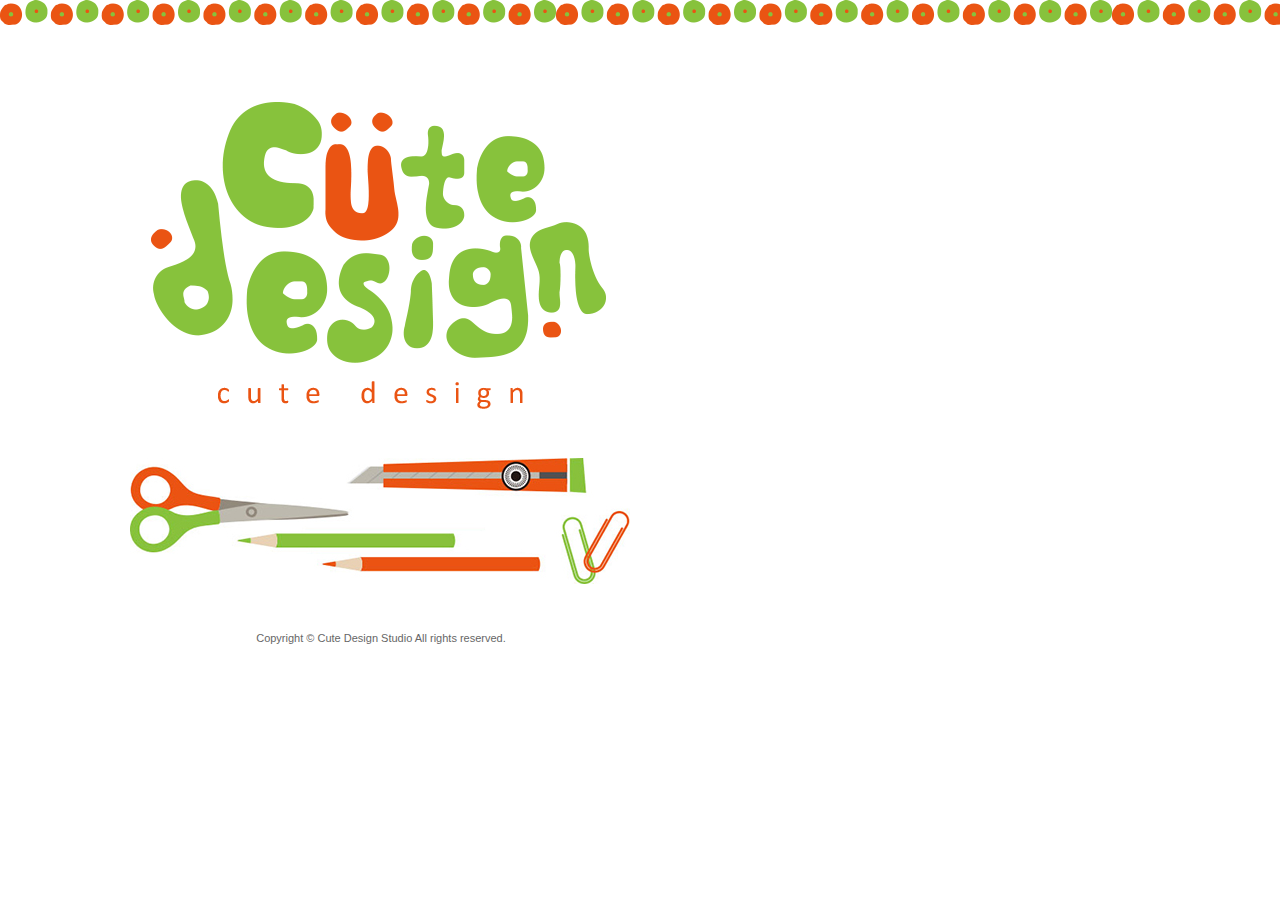
<file: Ch04/index.html>
<!DOCTYPE html PUBLIC "-//W3C//DTD XHTML 1.0 Transitional//EN" "http://www.w3.org/TR/xhtml1/DTD/xhtml1-transitional.dtd">
<html xmlns="http://www.w3.org/1999/xhtml">
<head>
<meta http-equiv="Content-Type" content="text/html; charset=utf-8" />
<title>Cute Design Studio</title>
<style type="text/css">
body,td,th {
	font-family: Arial, Helvetica, sans-serif;
	font-size: 11px;
	color: #666666;
	text-align: center;
}
body {
	background-image: url(images/cute_design_bg.png);
	background-repeat: repeat-x;
	margin-left: 0px;
	margin-top: 0px;
	margin-right: 0px;
	margin-bottom: 0px;
}
#apDiv1 {
	position: absolute;
	left: 241px;
	top: 632px;
	width: 280px;
	height: 20px;
	z-index: 3;
}
#apDiv2 {
	position: absolute;
	left: 151px;
	top: 102px;
	width: 455px;
	height: 312px;
	z-index: 1;
}
#apDiv3 {
	position: absolute;
	left: 130px;
	top: 458px;
	width: 500px;
	height: 126px;
	z-index: 2;
}

.noborder {
	border-top-style: none;
	border-right-style: none;
	border-bottom-style: none;
	border-left-style: none;
}
</style>
</head>

<body>
<div id="apDiv1"> Copyright &copy; Cute Design Studio All rights reserved. </div>
<div id="apDiv2"><a href="main.html"><img src="images/cute_design_logo.png" alt="進入首頁" width="455" height="312" class="noborder" /></a></div>
<div id="apDiv3"><a href="main.html"><img src="images/intro.jpg" alt="進入首頁" width="500" height="126" class="noborder" /></a></div>
</body>
</html>
</file>
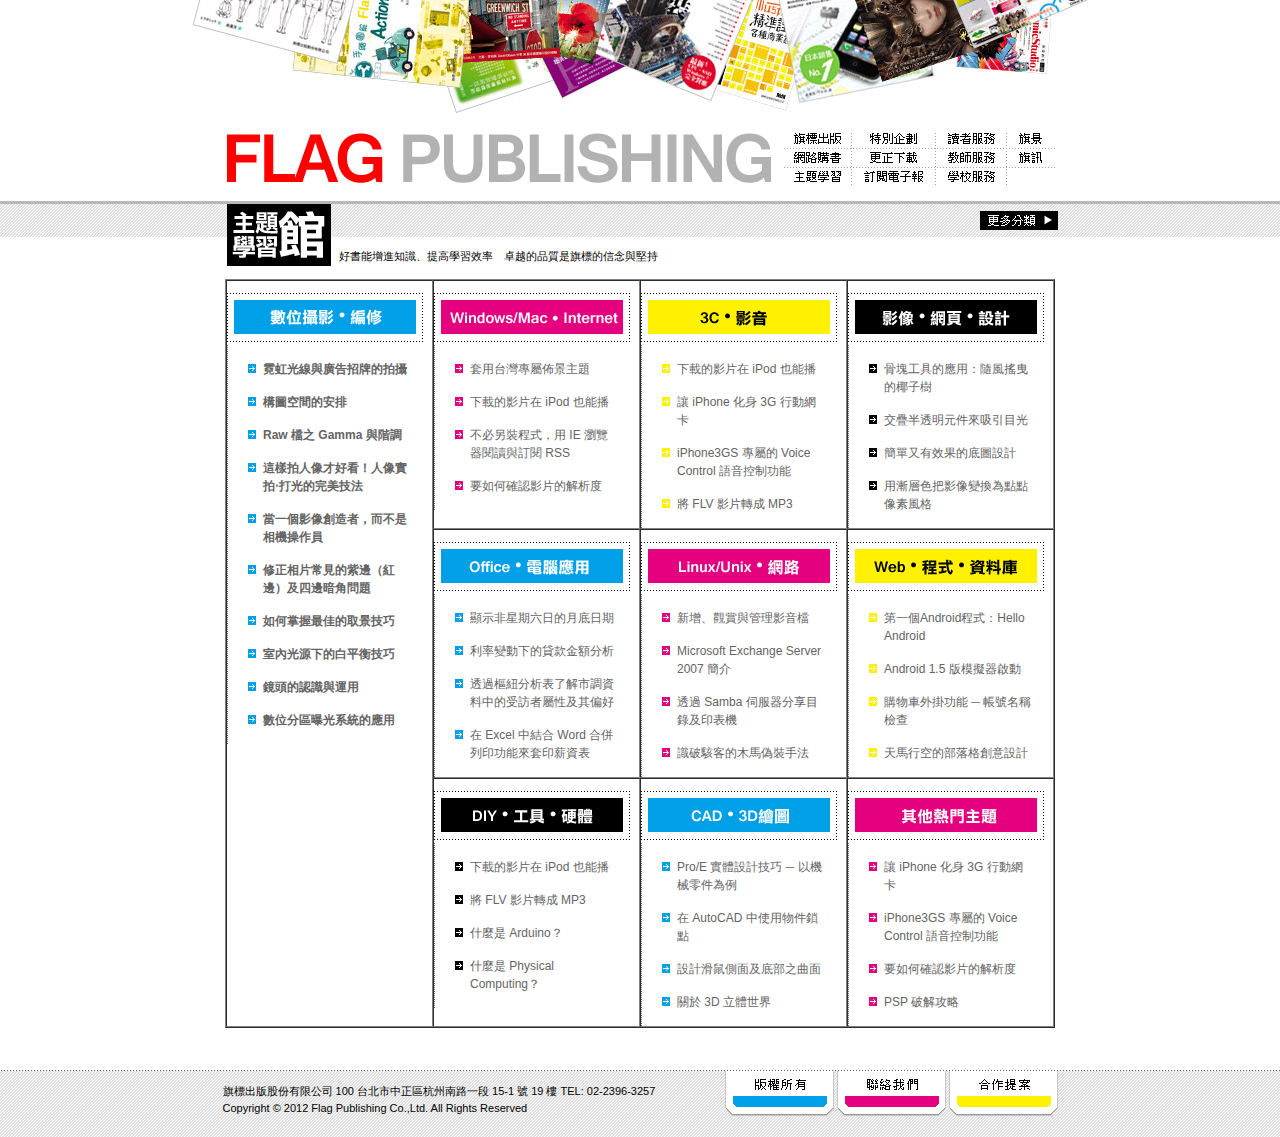
<file: 666/ex05-01.html>
<!doctype html>
<html>
<head>
<meta charset="utf-8">
<title>FLAG 主題學習館</title>
<link href="ex05-01.css" rel="stylesheet" type="text/css">
</head>
<body>
<div id="header"><img src="images/header_logo.gif" width="850" height="80" alt="FLAG PUBLISHING" /></div>
<div id="content">
  <div id="contentTop"><img src="images/title_learn.gif" width="104" height="62" alt="主題學習館" />
    <p>好書能增進知識、提高學習效率　卓越的品質是旗標的信念與堅持</p>
    <img src="images/more.gif" alt="更多分類" width="78" height="19" class="more" /></div>
  <div id="category">
    <table width="100%" border="1" cellspacing="0" cellpadding="0">
      <tr>
        <td width="25%" rowspan="3" align="left" valign="top"><strong></p>
          <img src="images/category01.gif" width="196" height="49" alt="數位攝影‧編修 ">
          <ul class="TYPE1">
            <li>霓虹光線與廣告招牌的拍攝 </li>
            <li>構圖空間的安排 </li>
            <li>Raw 檔之 Gamma 與階調 </li>
            <li>這樣拍人像才好看！人像實拍‧打光的完美技法 </li>
            <li>當一個影像創造者，而不是相機操作員</li>
            <li> 修正相片常見的紫邊（紅邊）及四邊暗角問題 </li>
            <li>如何掌握最佳的取景技巧 </li>
            <li>室內光源下的白平衡技巧 </li>
            <li>鏡頭的認識與運用 </li>
            <li>數位分區曝光系統的應用 </li>
          </ul>          </td>
        <td width="25%" align="left" valign="top"><p><img src="images/category02.gif" width="196" height="49" alt="Windows/Mac‧Internet "></p>
          <ul class="TYPE3">
            <li>套用台灣專屬佈景主題 </li>
            <li>下載的影片在 iPod 也能播 </li>
            <li>不必另裝程式，用 IE 瀏覽器閱讀與訂閱 RSS </li>
            <li>要如何確認影片的解析度 </li>
        </ul>        </td>
        <td width="25%" align="left" valign="top"><p><img src="images/category03.gif" width="196" height="49" alt="3C‧影音 "></p>
          <ul>
            <li class="TYPE4">下載的影片在 iPod 也能播 </li>
            <li class="TYPE4">讓 iPhone 化身 3G 行動網卡 </li>
            <li class="TYPE4">iPhone3GS 專屬的 Voice Control 語音控制功能 </li>
            <li class="TYPE4">將 FLV 影片轉成 MP3</li>
          </ul>        </td>
        <td width="25%" align="left" valign="top"><p><img src="images/category04.gif" width="196" height="49" alt="影像‧網頁‧設計 "></p>
          <ul>
            <li class="TYPE2">骨塊工具的應用：隨風搖曳的椰子樹 </li>
            <li class="TYPE2">交疊半透明元件來吸引目光 </li>
            <li class="TYPE2">簡單又有效果的底圖設計 </li>
            <li class="TYPE2">用漸層色把影像變換為點點像素風格 </li>
        </ul>        </td>
      </tr>
      <tr>
        <td width="25%" align="left" valign="top"><p><img src="images/category05.gif" width="196" height="49" alt="Office‧電腦應用"></p>
          <ul>
            <li class="TYPE1">顯示非星期六日的月底日期 </li>
            <li class="TYPE1">利率變動下的貸款金額分析 </li>
            <li class="TYPE1">透過樞紐分析表了解市調資料中的受訪者屬性及其偏好 </li>
            <li class="TYPE1">在 Excel 中結合 Word 合併列印功能來套印薪資表 </li>
        </ul>        </td>
        <td width="25%" align="left" valign="top"><p><img src="images/category06.gif" width="196" height="49" alt="Linux/Unix‧網路 "></p>
          <ul>
            <li class="TYPE3">新增、觀賞與管理影音檔 </li>
            <li class="TYPE3">Microsoft Exchange Server 2007 簡介 </li>
            <li class="TYPE3">透過 Samba 伺服器分享目錄及印表機 </li>
            <li class="TYPE3">識破駭客的木馬偽裝手法 </li>
          </ul>        </td>
        <td width="25%" align="left" valign="top"><p><img src="images/category07.gif" width="196" height="49" alt="Web‧程式‧資料庫"></p>
          <ul>
            <li class="TYPE4">第一個Android程式：Hello Android </li>
            <li class="TYPE4">Android 1.5 版模擬器啟動 </li>
            <li class="TYPE4">購物車外掛功能 ─ 帳號名稱檢查 </li>
            <li class="TYPE4">天馬行空的部落格創意設計 </li>
        </ul>        </td>
      </tr>
      <tr>
        <td width="25%" align="left" valign="top"><p><img src="images/category08.gif" width="196" height="49" alt="DIY‧工具‧軟體 "></p>
          <ul>
            <li class="TYPE2">下載的影片在 iPod 也能播</li>
            <li class="TYPE2"> 將 FLV 影片轉成 MP3 </li>
            <li class="TYPE2">什麼是 Arduino？ </li>
            <li class="TYPE2">什麼是 Physical Computing？ </li>
          </ul>        </td>
        <td width="25%" align="left" valign="top"><p><img src="images/category09.gif" width="196" height="49" alt="CAD‧3D繪圖 "></p>
          <ul>
            <li class="TYPE1">Pro/E 實體設計技巧 ─ 以機械零件為例 </li>
            <li class="TYPE1">在 AutoCAD 中使用物件鎖點 </li>
            <li class="TYPE1">設計滑鼠側面及底部之曲面 </li>
            <li class="TYPE1">關於 3D 立體世界 </li>
          </ul>        </td>
        <td width="25%" align="left" valign="top"><p><img src="images/category10.gif" width="196" height="49" alt="其他熱門主題 "></p>
          <ul>
            <li class="TYPE3">讓 iPhone 化身 3G 行動網卡 </li>
            <li class="TYPE3">iPhone3GS 專屬的 Voice Control 語音控制功能 </li>
            <li class="TYPE3">要如何確認影片的解析度 </li>
            <li class="TYPE3">PSP 破解攻略 </li>
        </ul>        </td>
      </tr>
    </table>
  </div>
</div>
<div id="footer">
  <div id="footerBox">
    <div id="copyright">旗標出版股份有限公司   100 台北市中正區杭州南路一段 15-1 號 19 樓  TEL: 02-2396-3257<br />
      Copyright © 2012 Flag Publishing Co.,Ltd. All Rights Reserved</div>
    <ul>
      <li><a href="#"><img src="images/footer_menu3.gif" alt="合作提案" /></a></li>
      <li><a href="#"><img src="images/footer_menu2.gif" alt="聯絡我們" /></a></li>
      <li><a href="#"><img src="images/footer_menu1.gif" alt="版權所有" /></a></li>
    </ul>
  </div>
</div>
</body>
</html>
</file>
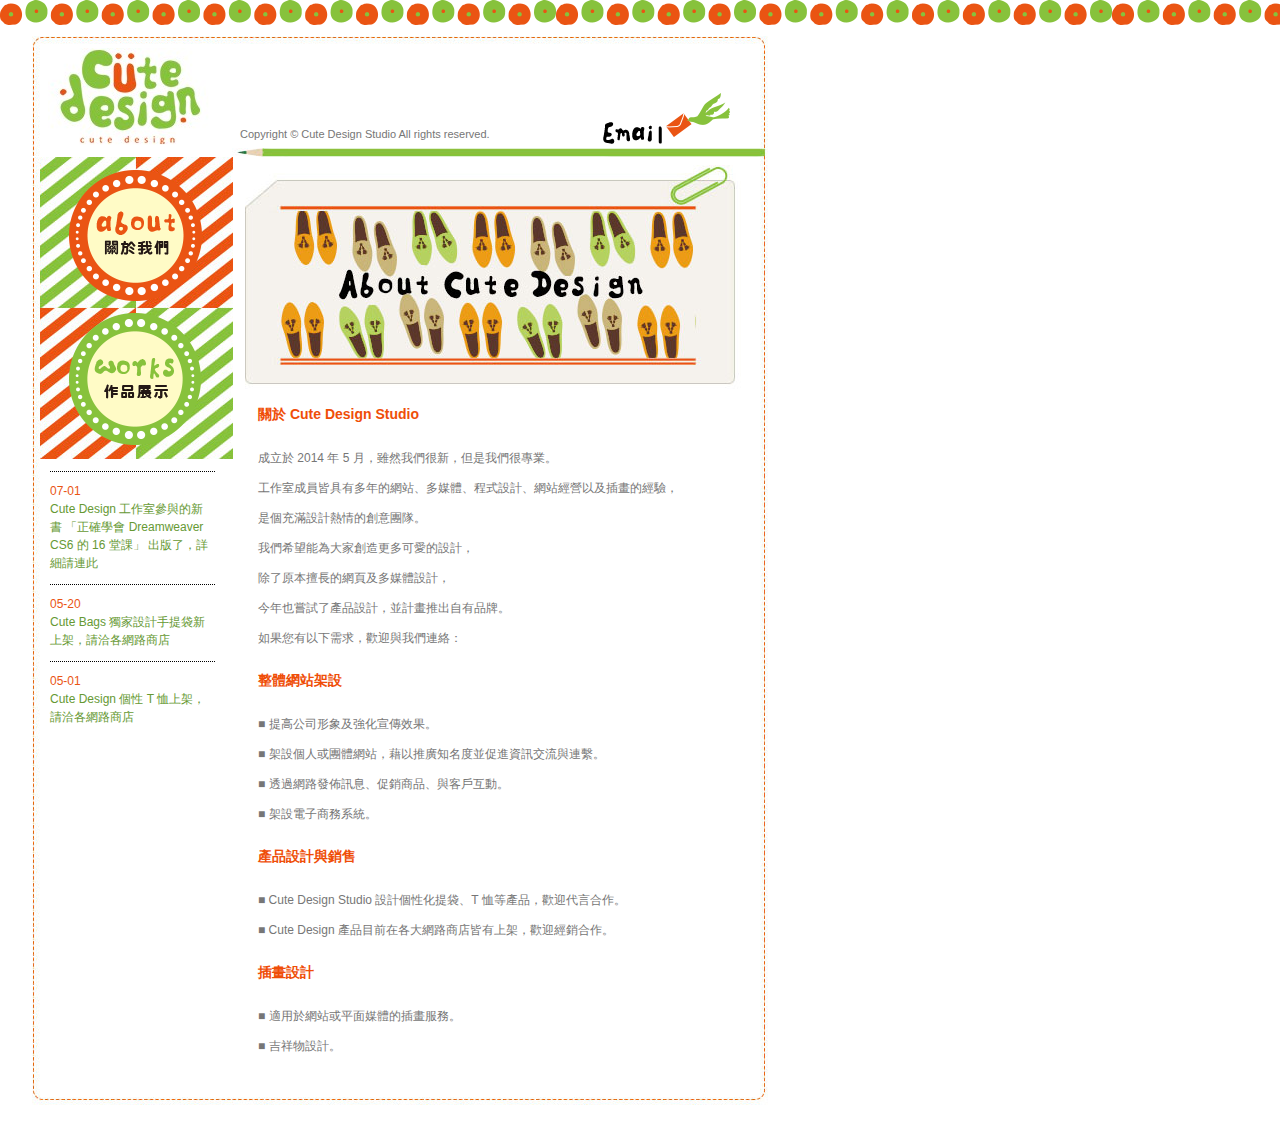
<file: Ch04/about.html>
<!DOCTYPE html PUBLIC "-//W3C//DTD XHTML 1.0 Transitional//EN" "http://www.w3.org/TR/xhtml1/DTD/xhtml1-transitional.dtd">
<html xmlns="http://www.w3.org/1999/xhtml">
<head>
<meta http-equiv="Content-Type" content="text/html; charset=utf-8" />
<title>Cute Design Studio</title>
<link href="website.css" rel="stylesheet" type="text/css" />
</head>

<body>
<div id="header"><a href="index.html"><img src="images/main_logo.jpg" alt="logo" width="167" height="101"class="headerLogo noborder transition" /></a><span class="headerCopy">Copyright © Cute Design Studio All rights reserved.</span><a href="mailto:service@flag.com.tw"><img src="images/email.png" alt="聯絡我們" width="150" height="51" class="email" /></a></div>
<div id="content">
  <div id="contentL">
    <div id="sidemenu"><a href="about.html"><img src="images/about_btn.png" alt="關於我們" width="162" height="144" class="noborder transition" /></a><a href="works.html"><img src="images/works_btn.png" alt="作品展示" width="162" height="144" class="noborder transition" /></a></div>
    <div id="listNew">
      <p><span class="date">07-01</span><br />
        <a href="http://www.flag.com.tw" target="_blank">Cute Design 工作室參與的新書 「正確學會 Dreamweaver CS6 的 16 堂課」 出版了，詳細請連此</a></p>
      <p><span class="date">05-20</span><br />
        <a href="works.html#bags">Cute Bags 獨家設計手提袋新上架，請洽各網路商店</a></p>
      <p><span class="date">05-01</span><br />
        <a href="works.html#tshirts">Cute Design 個性 T 恤上架，請洽各網路商店</a></p>
    </div>
  </div>
  <div id="contentR"><img src="images/titles_about.jpg" width="500" height="242" class="topPhoto" />
    <div id="contentMain">
      <p class="subtitle">關於 Cute Design Studio</p>
      <p> 成立於 2014 年 5 月，雖然我們很新，但是我們很專業。<br />
      工作室成員皆具有多年的網站、多媒體、程式設計、網站經營以及插畫的經驗，<br />
      是個充滿設計熱情的創意團隊。<br />
      我們希望能為大家創造更多可愛的設計，<br />
除了原本擅長的網頁及多媒體設計，<br />
今年也嘗試了產品設計，並計畫推出自有品牌。<br />
如果您有以下需求，歡迎與我們連絡：</p>
      <p class="subtitle">整體網站架設</p>
      <p> ■ 提高公司形象及強化宣傳效果。 <br />
        ■ 架設個人或團體網站，藉以推廣知名度並促進資訊交流與連繫。 <br />
        ■ 透過網路發佈訊息、促銷商品、與客戶互動。 <br />
        ■ 架設電子商務系統。      </p>
      <p class="subtitle">產品設計與銷售 </p>
      <p> ■ Cute Design Studio 設計個性化提袋、T 恤等產品，歡迎代言合作。<br />
        ■ Cute Design 產品目前在各大網路商店皆有上架，歡迎經銷合作。</p>
      <p class="subtitle">插畫設計</p>
      <p> ■ 適用於網站或平面媒體的插畫服務。 <br />
        ■ 吉祥物設計。<br />
      </p>
    </div>
  </div>
</div>
<div id="footer"></div>
</body>
</html>
</file>
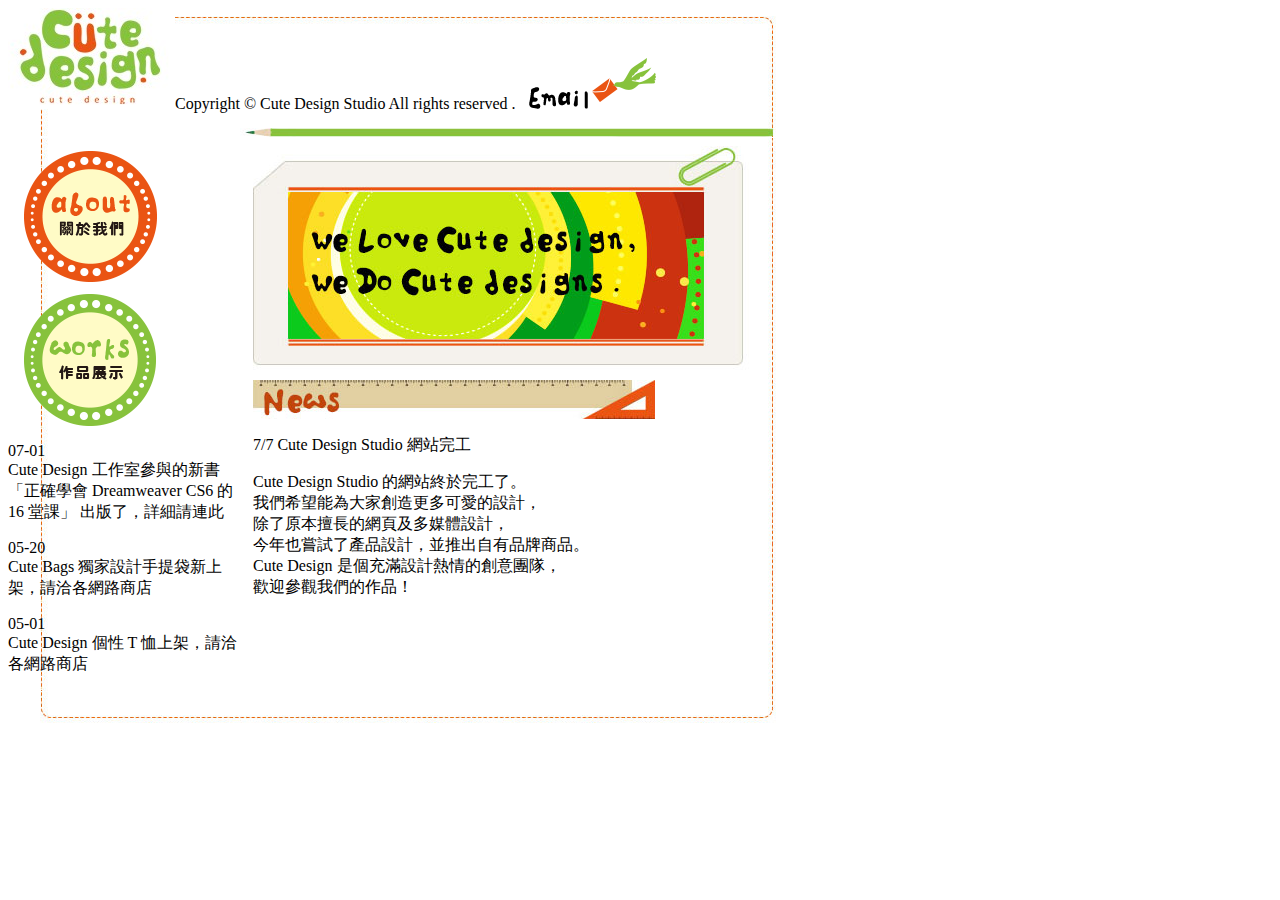
<file: Ch04/ex04-01.html>
<!DOCTYPE html PUBLIC "-//W3C//DTD XHTML 1.0 Transitional//EN" "http://www.w3.org/TR/xhtml1/DTD/xhtml1-transitional.dtd">
<html xmlns="http://www.w3.org/1999/xhtml">
<head>
<meta http-equiv="Content-Type" content="text/html; charset=utf-8" />
<title>Cute Design Studio</title>
<link href="ex04-01.css" rel="stylesheet" type="text/css" />
</head>

<body>
<div id="header"><img src="images/main_logo.jpg" width="167" height="101" class="headerLOGO" /><span class="HEADERCopy">Copyright © Cute Design Studio All rights reserved .</span><img src="images/email.png" width="150" height="51" class="email" /></div>
<div id="content">
  <div id="contentL">
    <div id="sidemenu"><img src="images/about_btn.png" width="162" height="144" /><img src="images/works_btn.png" width="162" height="144" /></div>
    <div id="listnew">
      <p>07-01<br />
        Cute Design 工作室參與的新書 「正確學會 Dreamweaver CS6 的 16 堂課」 出版了，詳細請連此</p>
      <p>05-20<br />
        Cute Bags 獨家設計手提袋新上架，請洽各網路商店</p>
      <p>05-01<br />
        Cute Design 個性 T 恤上架，請洽各網路商店</p>
    </div>
  </div>
  <div id="contentR"><img src="images/titles_main.jpg" width="500" height="242" />
    <div id="contentMain"><img src="images/stitle_news.jpg" width="402" height="39" />
      <p>7/7 Cute Design Studio 網站完工</p>
      <p>Cute Design Studio 的網站終於完工了。<br />
        我們希望能為大家創造更多可愛的設計，<br />
        除了原本擅長的網頁及多媒體設計，<br />
        今年也嘗試了產品設計，並推出自有品牌商品。<br />
        Cute Design 是個充滿設計熱情的創意團隊，<br />
        歡迎參觀我們的作品！</p>
    </div>
  </div>
</div>
<div id="footer"></div>
</body>
</html>
</file>
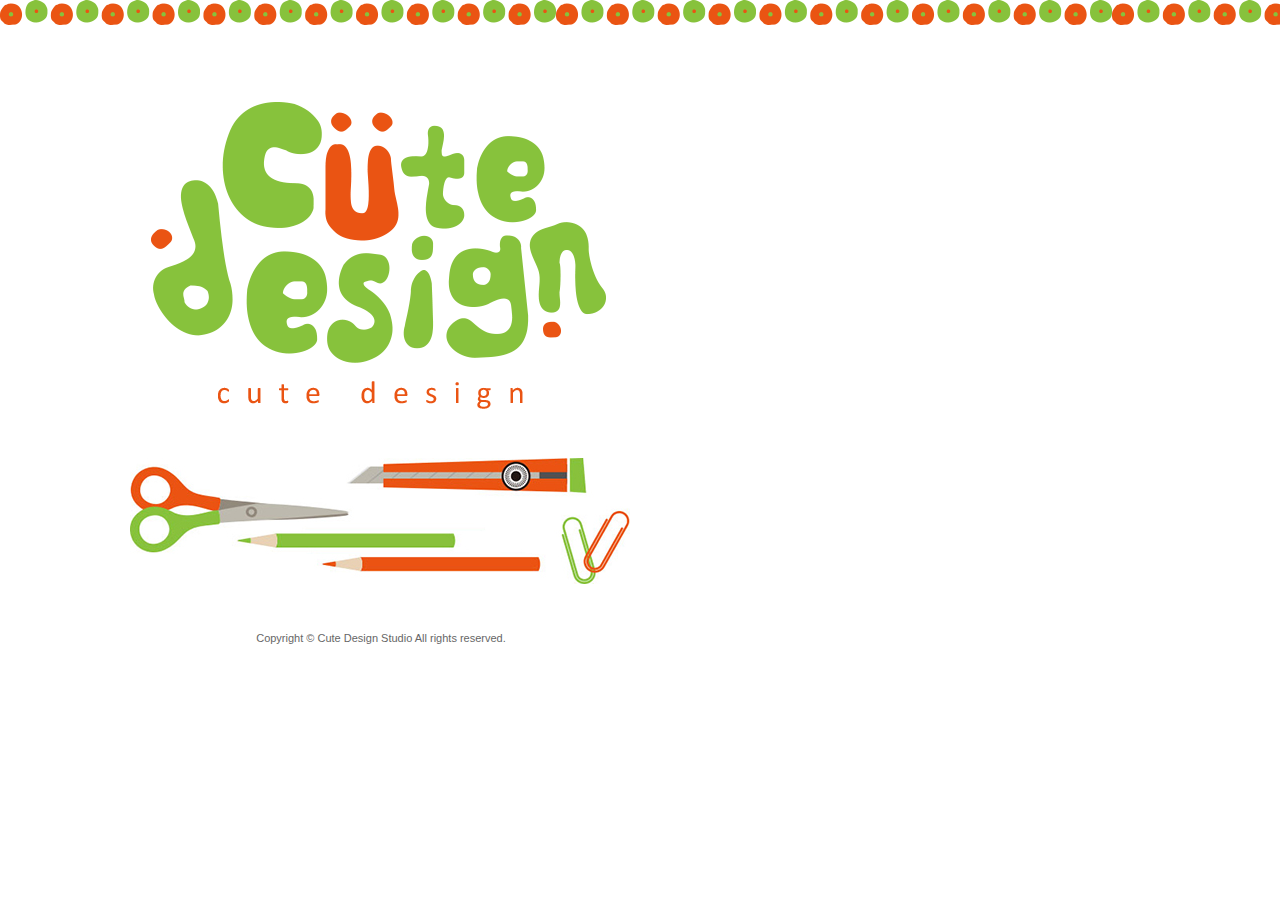
<file: Ch04/ex04-index.html>
<!DOCTYPE html PUBLIC "-//W3C//DTD XHTML 1.0 Transitional//EN" "http://www.w3.org/TR/xhtml1/DTD/xhtml1-transitional.dtd">
<html xmlns="http://www.w3.org/1999/xhtml">
<head>
<meta http-equiv="Content-Type" content="text/html; charset=utf-8" />
<title>Cute Design Studio</title>
<style type="text/css">
body,td,th {
	font-family: Arial, Helvetica, sans-serif;
	font-size: 11px;
	color: #666666;
	text-align: center;
}
body {
	background-image: url(images/cute_design_bg.png);
	background-repeat: repeat-x;
	margin-left: 0px;
	margin-top: 0px;
	margin-right: 0px;
	margin-bottom: 0px;
}
#apDiv1 {
	position: absolute;
	left: 241px;
	top: 632px;
	width: 280px;
	height: 20px;
	z-index: 3;
}
#apDiv2 {
	position: absolute;
	left: 151px;
	top: 102px;
	width: 455px;
	height: 312px;
	z-index: 1;
}
#apDiv3 {
	position: absolute;
	left: 130px;
	top: 458px;
	width: 500px;
	height: 126px;
	z-index: 2;
}
</style>
</head>

<body>
<div id="apDiv1"> Copyright &copy; Cute Design Studio All rights reserved. </div>
<div id="apDiv2"><a href="main.html"><img src="images/cute_design_logo.png" alt="進入首頁" width="455" height="312" /></a></div>
<div id="apDiv3"><a href="main.html"><img src="images/intro.jpg" alt="進入首頁" width="500" height="126" /></a></div>
</body>
</html>
</file>
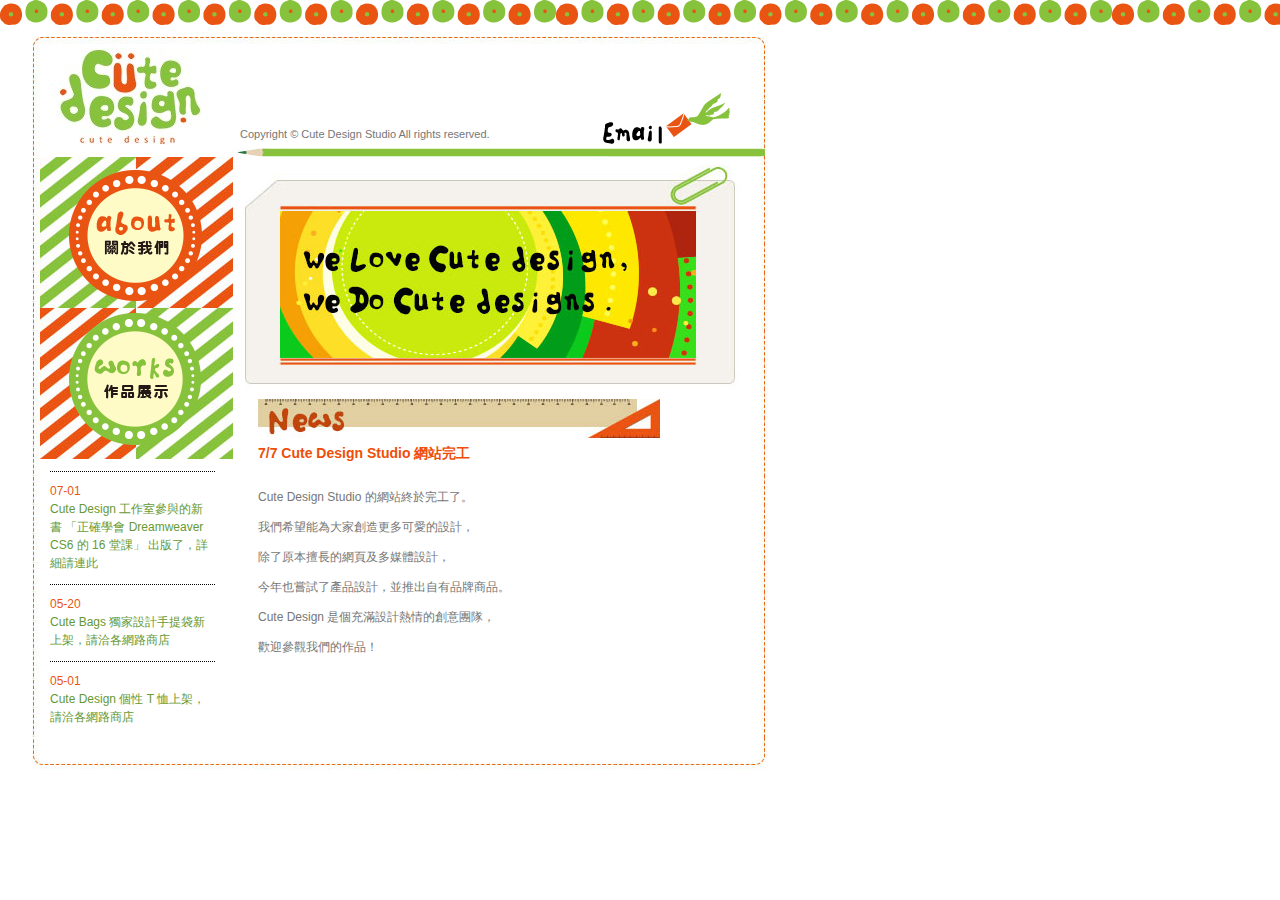
<file: Ch04/main.html>
<!DOCTYPE html PUBLIC "-//W3C//DTD XHTML 1.0 Transitional//EN" "http://www.w3.org/TR/xhtml1/DTD/xhtml1-transitional.dtd">
<html xmlns="http://www.w3.org/1999/xhtml">
<head>
<meta http-equiv="Content-Type" content="text/html; charset=utf-8" />
<title>Cute Design Studio</title>
<link href="website.css" rel="stylesheet" type="text/css" />
</head>

<body>
<div id="header"><a href="index.html"><img src="images/main_logo.jpg" alt="logo" width="167" height="101"class="headerLogo noborder transition" /></a><span class="headerCopy">Copyright © Cute Design Studio All rights reserved.</span><a href="mailto:service@flag.com.tw"><img src="images/email.png" alt="聯絡我們" width="150" height="51" class="email noborder transition" /></a></div>
<div id="content">
  <div id="contentL">
    <div id="sidemenu"><a href="about.html"><img src="images/about_btn.png" alt="關於我們" width="162" height="144" class="noborder transition" /></a><a href="works.html"><img src="images/works_btn.png" alt="作品展示" width="162" height="144" class="noborder transition" /></a></div>
    <div id="listNew">
      <p><span class="date">07-01</span><br />
        <a href="http://www.flag.com.tw" target="_blank">Cute Design 工作室參與的新書 「正確學會 Dreamweaver CS6 的 16 堂課」 出版了，詳細請連此</a></p>
      <p><span class="date">05-20</span><br />
        <a href="works.html#bags">Cute Bags 獨家設計手提袋新上架，請洽各網路商店</a></p>
      <p><span class="date">05-01</span><br />
        <a href="works.html#tshirts">Cute Design 個性 T 恤上架，請洽各網路商店</a></p>
    </div>
  </div>
  <div id="contentR"><img src="images/titles_main.jpg" width="500" height="242" class="topPhoto" />
    <div id="contentMain"><img src="images/stitle_news.jpg" width="402" height="39" alt="what's new" />
      <p class="subtitle">7/7  Cute Design Studio 網站完工</p>
      <p>Cute Design Studio 的網站終於完工了。<br />
我們希望能為大家創造更多可愛的設計，<br />
除了原本擅長的網頁及多媒體設計，<br />
今年也嘗試了產品設計，並推出自有品牌商品。<br />
Cute Design 是個充滿設計熱情的創意團隊，<br />
      歡迎參觀我們的作品！</p>
    </div>
  </div>
</div>
<div id="footer"></div>
</body>
</html>
</file>
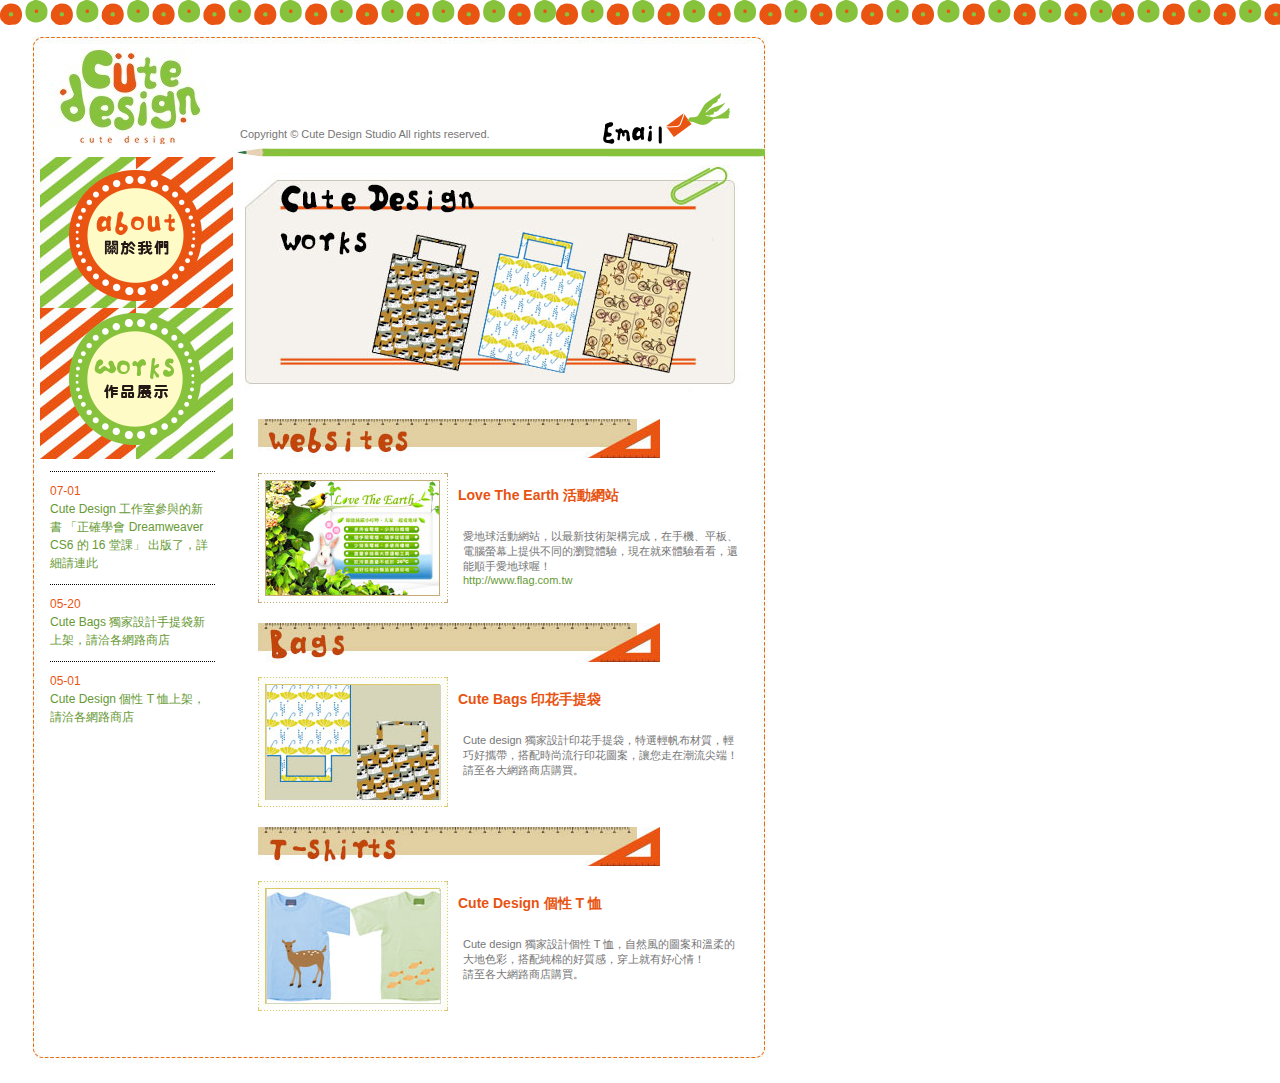
<file: Ch04/works.html>
<!DOCTYPE html PUBLIC "-//W3C//DTD XHTML 1.0 Transitional//EN" "http://www.w3.org/TR/xhtml1/DTD/xhtml1-transitional.dtd">
<html xmlns="http://www.w3.org/1999/xhtml">
<head>
<meta http-equiv="Content-Type" content="text/html; charset=utf-8" />
<title>Cute Design Studio</title>
<link href="website.css" rel="stylesheet" type="text/css" />
</head>

<body>
<div id="header"><a href="index.html"><img src="images/main_logo.jpg" alt="logo" width="167" height="101"class="headerLogo noborder transition" /></a><span class="headerCopy">Copyright © Cute Design Studio All rights reserved.</span><a href="mailto:service@flag.com.tw"><img src="images/email.png" alt="聯絡我們" width="150" height="51" class="email" /></a></div>
<div id="content">
  <div id="contentL">
    <div id="sidemenu"><a href="about.html"><img src="images/about_btn.png" alt="關於我們" width="162" height="144" class="noborder transition" /></a><a href="works.html"><img src="images/works_btn.png" alt="作品展示" width="162" height="144" class="noborder transition" /></a></div>
    <div id="listNew">
      <p><span class="date">07-01</span><br />
        <a href="http://www.flag.com.tw" target="_blank">Cute Design 工作室參與的新書 「正確學會 Dreamweaver CS6 的 16 堂課」 出版了，詳細請連此</a></p>
      <p><span class="date">05-20</span><br />
        <a href="works.html#bags">Cute Bags 獨家設計手提袋新上架，請洽各網路商店</a></p>
      <p><span class="date">05-01</span><br />
        <a href="works.html#tshirts">Cute Design 個性 T 恤上架，請洽各網路商店</a></p>
    </div>
  </div>
  <div id="contentR"><img src="images/titles_works.jpg" width="500" height="242" class="topPhoto" />
    <div id="contentWorks"><img src="images/stitle_webs.jpg" width="402" height="39" alt="web design" />
      <div class="works"><img src="images/works_p1.jpg" width="190" height="130" class="worksPic" />
        <p class="worksTitle">Love The Earth 活動網站</p>
        <p class="worksText">愛地球活動網站，以最新技術架構完成，在手機、平板、電腦螢幕上提供不同的瀏覽體驗，現在就來體驗看看，還能順手愛地球喔！<br />
          <a href="http://www.flag.com.tw" target="_blank">http://www.flag.com.tw </a></p>
      </div>
    </div>
        <div id="contentWorks"><img src="images/stitle_bags.jpg" width="402" height="39" alt="web design" /><a name="bags" id="bags"></a>
      <div class="works"><img src="images/works_p2.jpg" width="190" height="130" class="worksPic" />
        <p class="worksTitle">Cute Bags 印花手提袋</p>
        <p class="worksText">Cute design 獨家設計印花手提袋，特選輕帆布材質，輕巧好攜帶，搭配時尚流行印花圖案，讓您走在潮流尖端！<br />
        請至各大網路商店購買。</p>
      </div>
    </div>
        <div id="contentWorks"><img src="images/stitle_tshirts.jpg" width="402" height="39" alt="web design" />
      <div class="works"><img src="images/works_p3.jpg" width="190" height="130" class="worksPic" />
        <p class="worksTitle">Cute Design 個性 T 恤</p>
        <p class="worksText">Cute design 獨家設計個性 T 恤，自然風的圖案和溫柔的大地色彩，搭配純棉的好質感，穿上就有好心情！<br />
        請至各大網路商店購買。        </p>
      </div>
    <a name="tshirts" id="tshirts"></a></div>
  </div>
</div>
<div id="footer"></div>
</body>
</html>
</file>
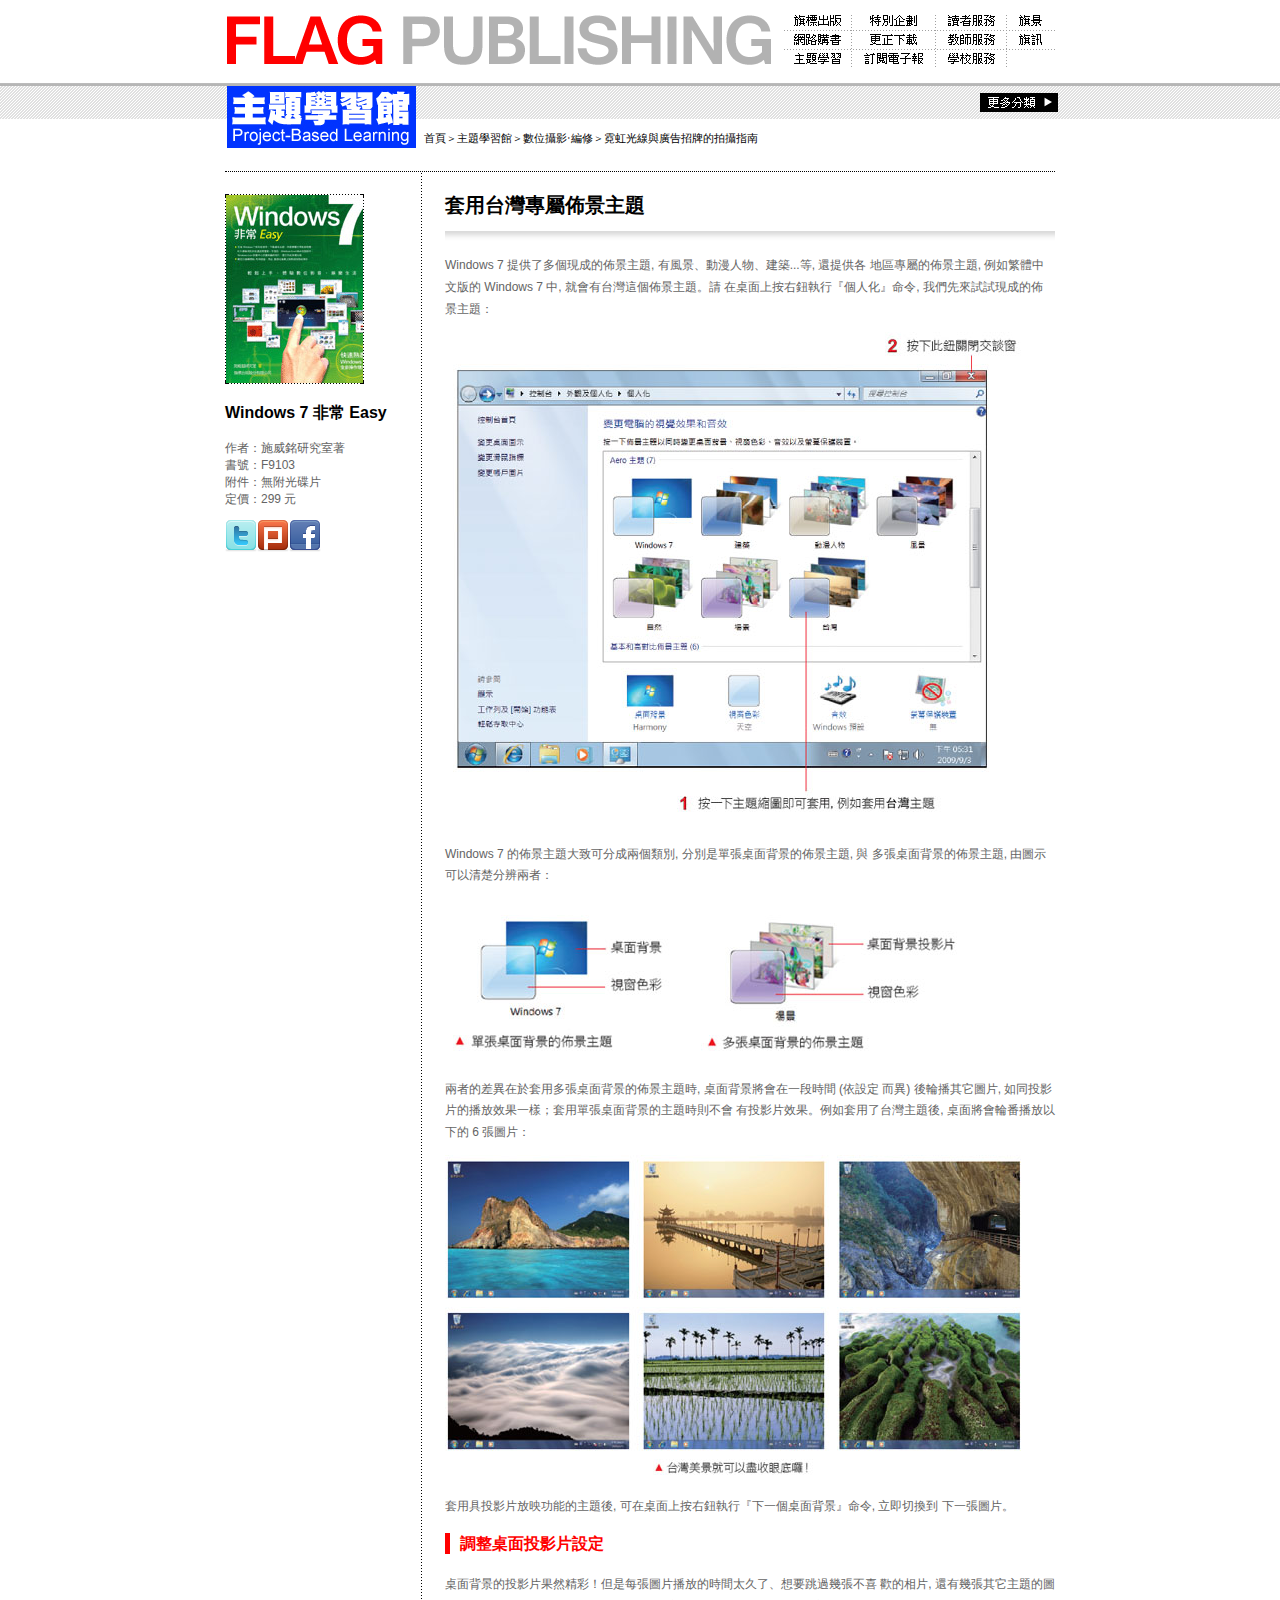
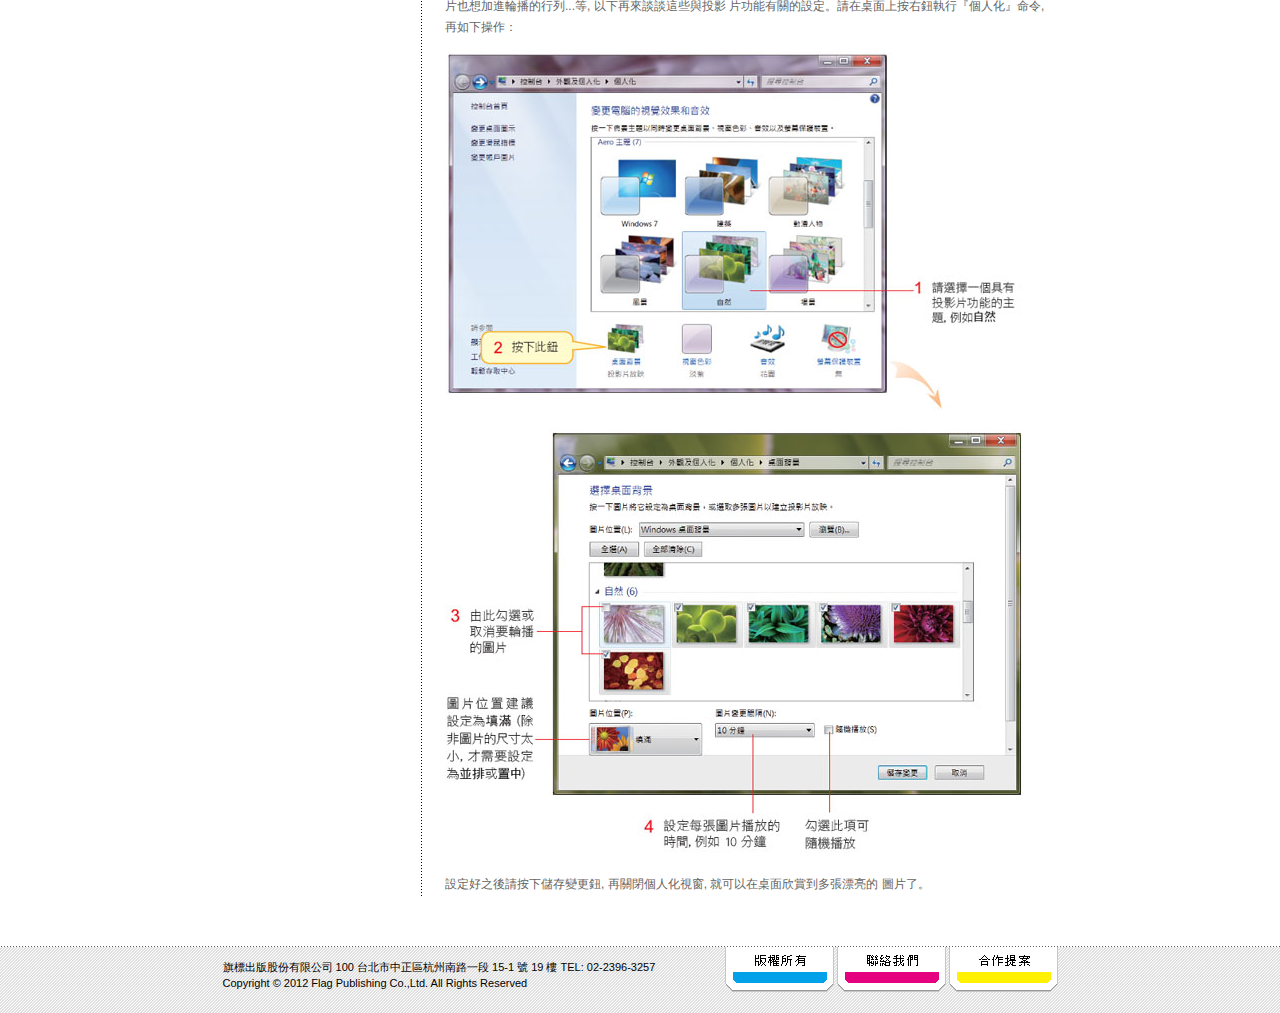
<file: Ch07/acv.html>
<!doctype html>
<html><!-- InstanceBegin template="/Templates/ex07-01.dwt" codeOutsideHTMLIsLocked="false" -->
<head>
<meta charset="utf-8">
<!-- InstanceBeginEditable name="doctitle" -->
<title>FLAG 主題學習館</title>
<!-- InstanceEndEditable -->
<script type="text/javascript">
function MM_callJS(jsStr) { //v2.0
  return eval(jsStr)
}
</script>
<link href="ch07.css" rel="stylesheet" type="text/css" />
<!-- InstanceBeginEditable name="head" -->
<!-- InstanceEndEditable -->
</head>
<body>
<div id="header"><!-- InstanceBeginEditable name="z" --><a href="index.html"><img src="images/header_logo.gif" alt="FLAG PUBLISHING" width="850" height="80" border="0" /></a><!-- InstanceEndEditable --></div>
<div id="content">
  <div id="contentTop"><img src="images/title_new.jpg" width="189" height="62" alt="主題學習館" />
    <p>首頁＞主題學習館＞數位攝影‧編修＞霓虹光線與廣告招牌的拍攝指南</p>
    <img src="images/more.gif" alt="更多分類" width="78" height="19" class="more" /></div>
  <div id="article">
    <div id="articleL">
      <p><!-- InstanceBeginEditable name="book_img" --><img src="images/book2/book_cover.jpg" width="139" height="190"><!-- InstanceEndEditable --></p>
      <!-- InstanceBeginEditable name="book_text" -->
      <h3>Windows 7 非常 Easy</h3>
      <p>作者：施威銘研究室著<br>
        書號：F9103<br>
        附件：無附光碟片<br>
        定價：299 元</p>
      <!-- InstanceEndEditable -->
      <p><img src="images/icon_twitter.png" alt="推薦本文到 Twitter" width="32" height="32" class="styleIcon" onClick="MM_callJS('void(window.open(\'http://twitter.com/home/?status=\'.concat(encodeURIComponent(document.title)) .concat(\' \') .concat (encodeURIComponent(location.href))));')"><img src="images/icon_plurk.png" alt="推薦本文到 Plurk" width="32" height="32" class="styleIcon" onClick="MM_callJS('void(window.open(\'http://www.plurk.com/?qualifier=shares&amp;status=\' .concat(encodeURIComponent(location.href)) .concat(\' \') .concat(\'(\') .concat(encodeURIComponent(document.title)) .concat(\')\')));')"><img src="images/icon_facebook.png" alt="推薦本文到 Facebook" width="32" height="32" class="styleIcon" onClick="MM_callJS('void(window.open(\'http://www.facebook.com/share.php?u=\'.concat(encodeURIComponent(location.href))));')"></p>
    </div>
    <!-- InstanceBeginEditable name="book_content" -->
    <div id="articleR">
      <h1>套用台灣專屬佈景主題</h1>
      <p>Windows 7 提供了多個現成的佈景主題, 有風景、動漫人物、建築...等, 還提供各 地區專屬的佈景主題, 例如繁體中文版的 Windows 7 中, 就會有台灣這個佈景主題。請 在桌面上按右鈕執行『個人化』命令, 我們先來試試現成的佈景主題：</p>
      <p><img src="acv_book2-1_0002.jpg" alt="" width="580" height="492"></p>
      <p>Windows 7 的佈景主題大致可分成兩個類別, 分別是單張桌面背景的佈景主題, 與 多張桌面背景的佈景主題, 由圖示可以清楚分辨兩者：</p>
      <p><img src="acv_book2-2_0001.jpg" alt="" width="520" height="160"></p>
      <p>兩者的差異在於套用多張桌面背景的佈景主題時, 桌面背景將會在一段時間 (依設定 而異) 後輪播其它圖片, 如同投影片的播放效果一樣；套用單張桌面背景的主題時則不會 有投影片效果。例如套用了台灣主題後, 桌面將會輪番播放以下的 6 張圖片：</p>
      <p><img src="acv_book2-3.jpg" alt="" width="580" height="321"></p>
      <p>套用具投影片放映功能的主題後, 可在桌面上按右鈕執行『下一個桌面背景』命令, 立即切換到 下一張圖片。</p>
      <h2>調整桌面投影片設定</h2>
      <p>桌面背景的投影片果然精彩！但是每張圖片播放的時間太久了、想要跳過幾張不喜 歡的相片, 還有幾張其它主題的圖片也想加進輪播的行列...等, 以下再來談談這些與投影 片功能有關的設定。請在桌面上按右鈕執行『個人化』命令, 再如下操作：</p>
      <p><img src="acv_book2-4.jpg" alt="" width="580" height="359"></p>
      <p><img src="acv_book2-5.jpg" alt="" width="580" height="425"></p>
      <p>設定好之後請按下儲存變更鈕, 再關閉個人化視窗, 就可以在桌面欣賞到多張漂亮的 圖片了。</p>
    </div>
    <!-- InstanceEndEditable --></div>
</div>
<div id="footer">
  <div id="footerBox">
    <div id="copyright">旗標出版股份有限公司   100 台北市中正區杭州南路一段 15-1 號 19 樓  TEL: 02-2396-3257<br />
      Copyright © 2012 Flag Publishing Co.,Ltd. All Rights Reserved</div>
    <ul>
      <li><a href="#"><img src="images/footer_menu3.gif" alt="合作提案" /></a></li>
      <li><a href="#"><img src="images/footer_menu2.gif" alt="聯絡我們" /></a></li>
      <li><a href="#"><img src="images/footer_menu1.gif" alt="版權所有" /></a></li>
    </ul>
  </div>
</div>
</body>
<!-- InstanceEnd --></html>
</file>
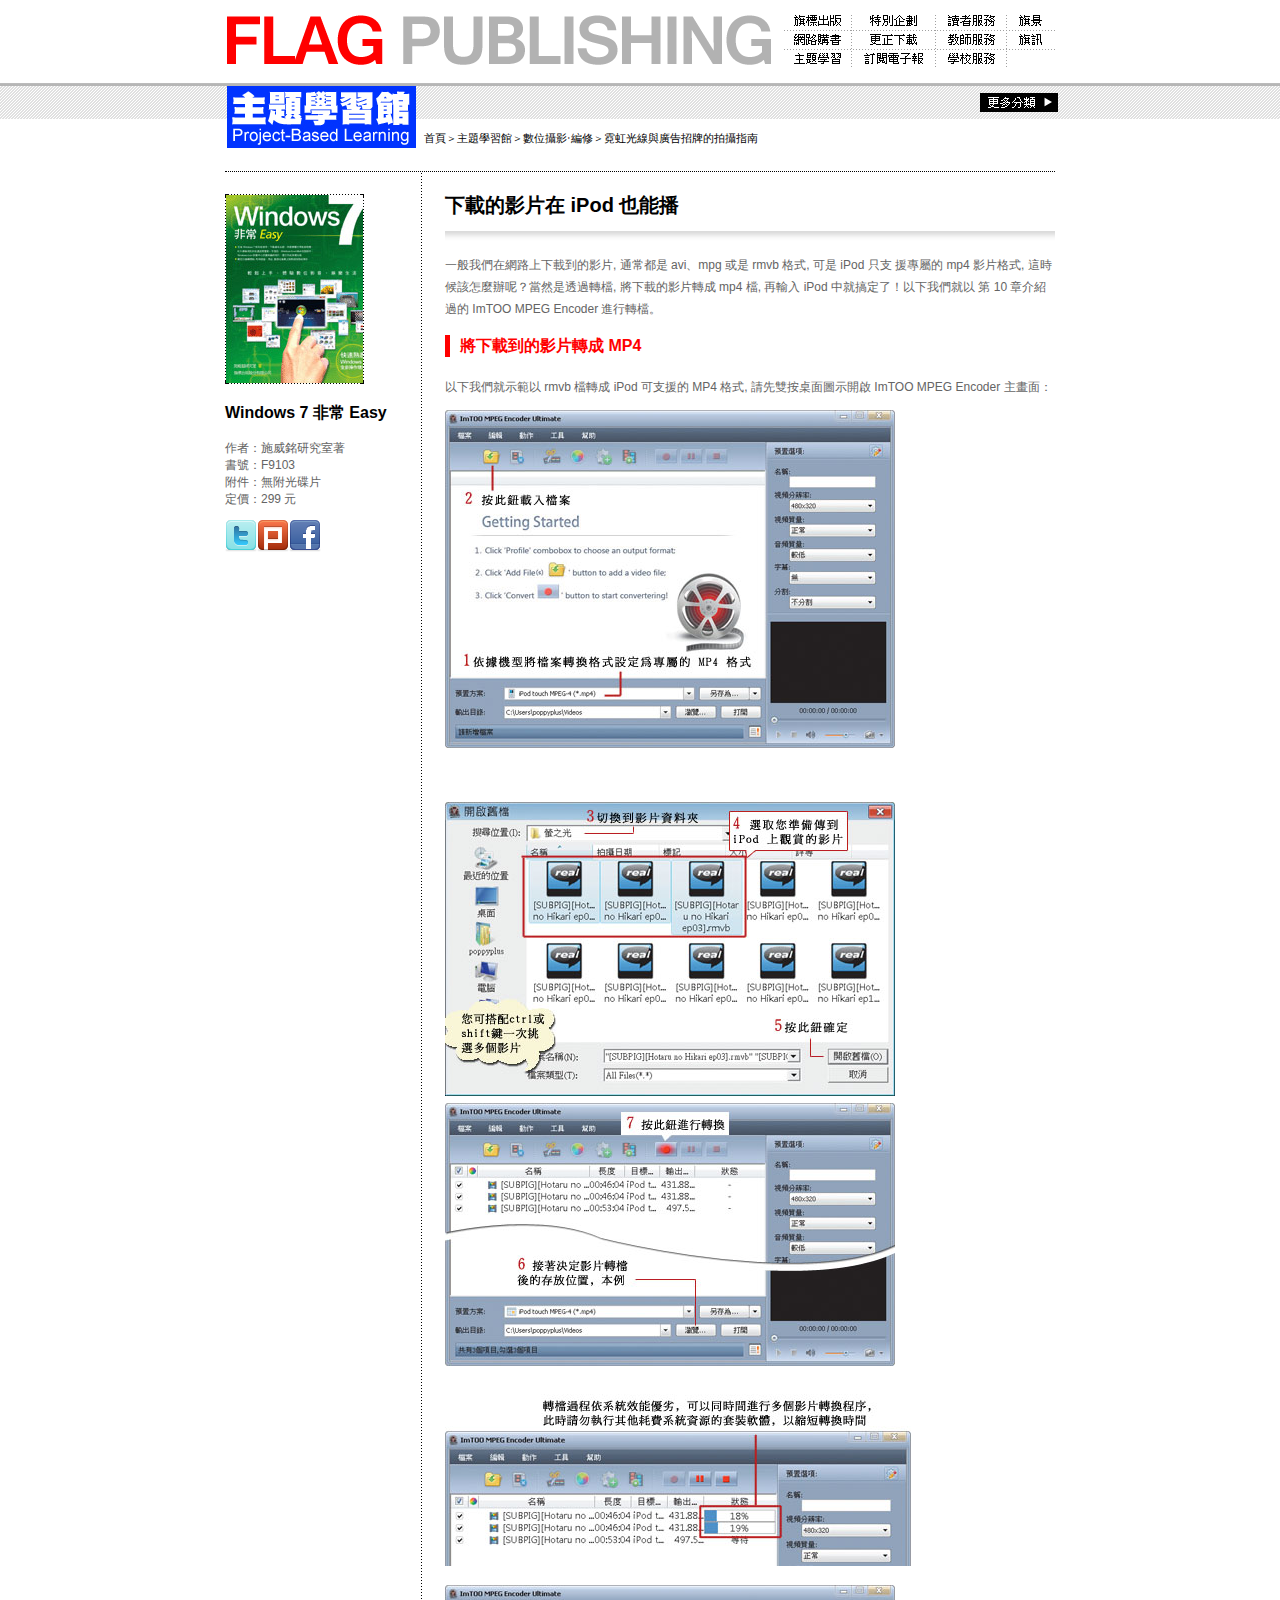
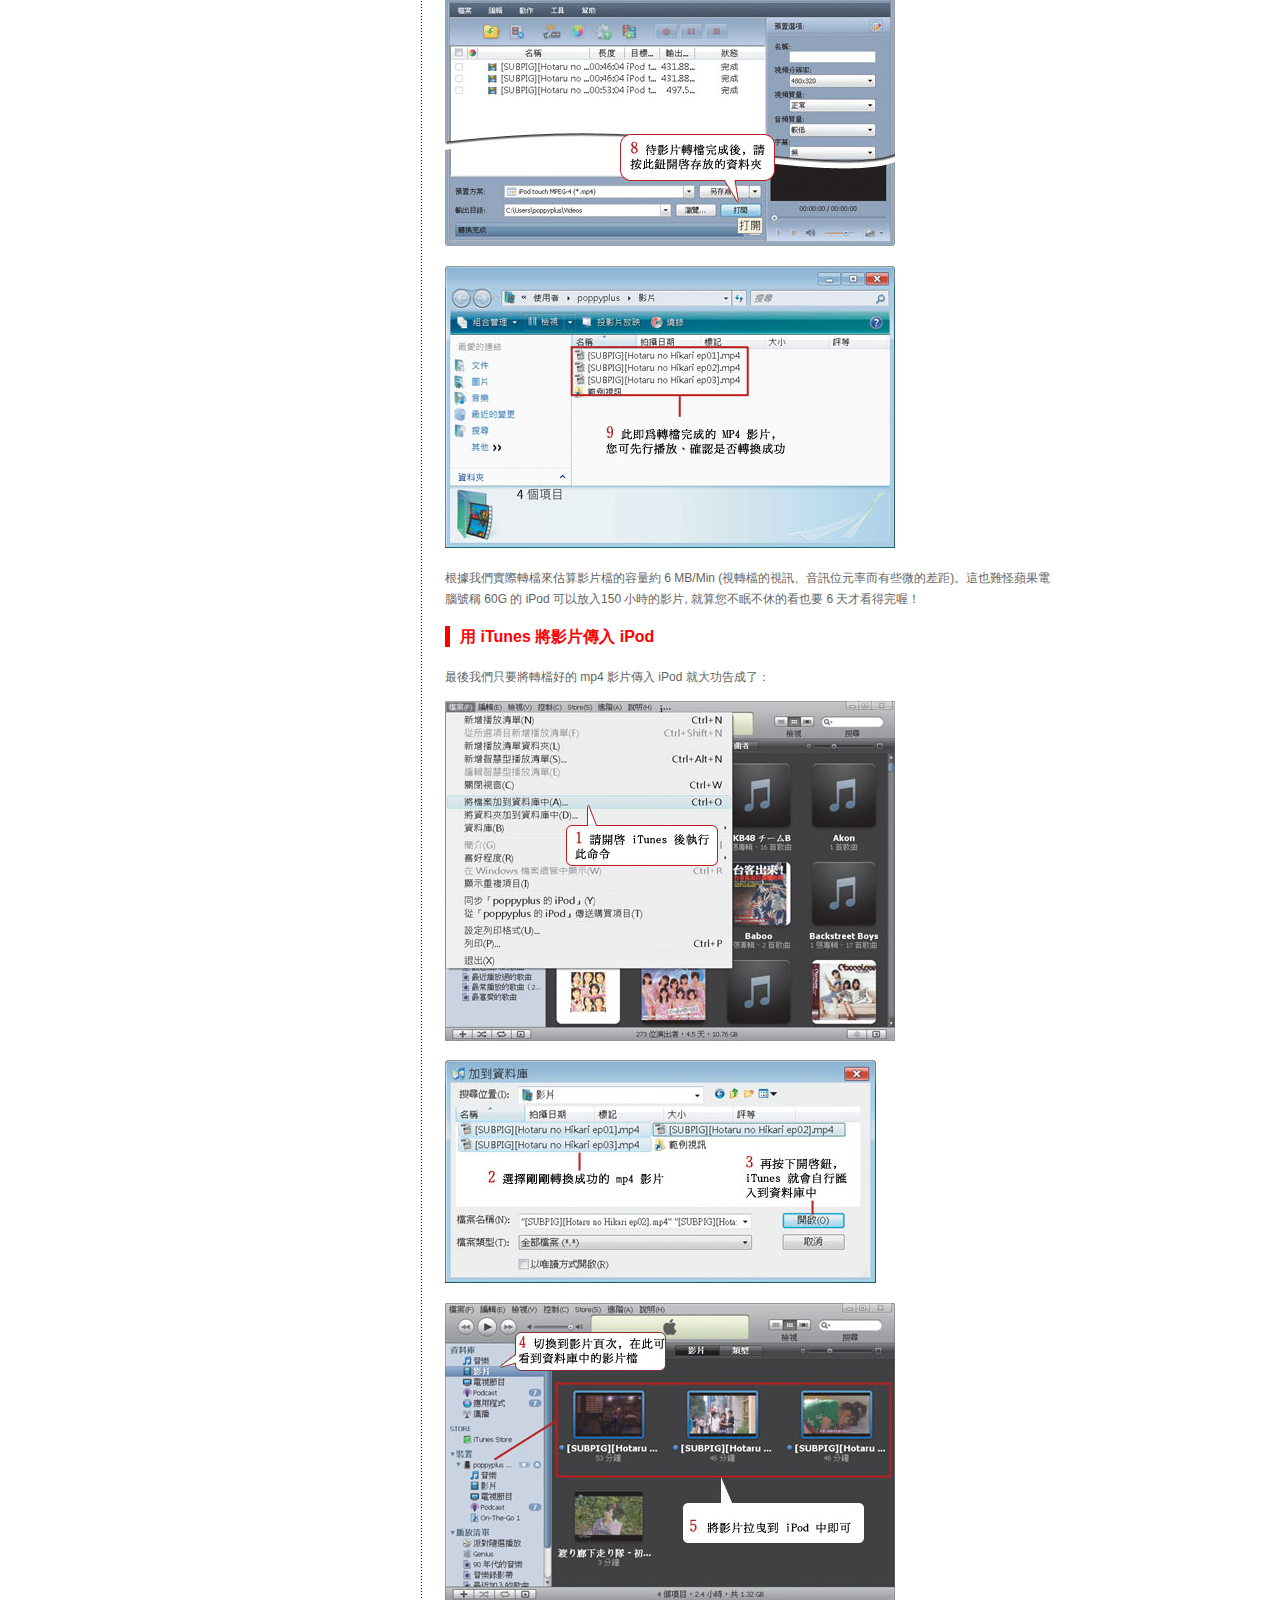
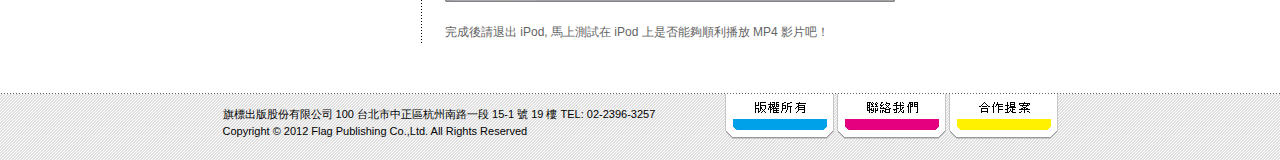
<file: Ch07/s.html>
<!doctype html>
<html><!-- InstanceBegin template="/Templates/ex07-01.dwt" codeOutsideHTMLIsLocked="false" -->
<head>
<meta charset="utf-8">
<!-- InstanceBeginEditable name="doctitle" -->
<title>FLAG 主題學習館</title>
<!-- InstanceEndEditable -->
<script type="text/javascript">
function MM_callJS(jsStr) { //v2.0
  return eval(jsStr)
}
</script>
<link href="ch07.css" rel="stylesheet" type="text/css" />
<!-- InstanceBeginEditable name="head" -->
<!-- InstanceEndEditable -->
</head>
<body>
<div id="header"><!-- InstanceBeginEditable name="z" --><a href="index.html"><img src="images/header_logo.gif" alt="FLAG PUBLISHING" width="850" height="80" border="0" /></a><!-- InstanceEndEditable --></div>
<div id="content">
  <div id="contentTop"><img src="images/title_new.jpg" width="189" height="62" alt="主題學習館" />
    <p>首頁＞主題學習館＞數位攝影‧編修＞霓虹光線與廣告招牌的拍攝指南</p>
    <img src="images/more.gif" alt="更多分類" width="78" height="19" class="more" /></div>
  <div id="article">
    <div id="articleL">
      <p><!-- InstanceBeginEditable name="book_img" --><img src="images/book2/book_cover.jpg" width="139" height="190"><!-- InstanceEndEditable --></p>
      <!-- InstanceBeginEditable name="book_text" -->
      <h3>Windows 7 非常 Easy</h3>
      <p>作者：施威銘研究室著<br>
        書號：F9103<br>
        附件：無附光碟片<br>
        定價：299 元</p>
      <!-- InstanceEndEditable -->
      <p><img src="images/icon_twitter.png" alt="推薦本文到 Twitter" width="32" height="32" class="styleIcon" onClick="MM_callJS('void(window.open(\'http://twitter.com/home/?status=\'.concat(encodeURIComponent(document.title)) .concat(\' \') .concat (encodeURIComponent(location.href))));')"><img src="images/icon_plurk.png" alt="推薦本文到 Plurk" width="32" height="32" class="styleIcon" onClick="MM_callJS('void(window.open(\'http://www.plurk.com/?qualifier=shares&amp;status=\' .concat(encodeURIComponent(location.href)) .concat(\' \') .concat(\'(\') .concat(encodeURIComponent(document.title)) .concat(\')\')));')"><img src="images/icon_facebook.png" alt="推薦本文到 Facebook" width="32" height="32" class="styleIcon" onClick="MM_callJS('void(window.open(\'http://www.facebook.com/share.php?u=\'.concat(encodeURIComponent(location.href))));')"></p>
    </div>
    <!-- InstanceBeginEditable name="book_content" -->
    <div id="articleR">
      <h1>下載的影片在 iPod 也能播</h1>
      <p>一般我們在網路上下載到的影片, 通常都是 avi、mpg 或是 rmvb 格式, 可是 iPod 只支 援專屬的 mp4 影片格式, 這時候該怎麼辦呢？當然是透過轉檔, 將下載的影片轉成 mp4 檔, 再輸入 iPod 中就搞定了！以下我們就以 第 10 章介紹過的 ImTOO MPEG Encoder 進行轉檔。</p>
      <h2>將下載到的影片轉成 MP4</h2>
      <p>以下我們就示範以 rmvb 檔轉成 iPod 可支援的 MP4 格式, 請先雙按桌面圖示開啟 ImTOO MPEG Encoder 主畫面：</p>
      <p><img src="s_book3-1_0000.jpg" alt="" width="450" height="338"></p>
      <p>&nbsp;</p>
      <p><img src="s_book3-2_0000.jpg" alt="" width="450" height="294"><img src="s_book3-3.jpg" alt="" width="450" height="263"></p>
      <p><img src="s_book3-4.jpg" width="466" height="180"></p>
      <p><img src="s_book3-5.jpg" alt="" width="450" height="261"></p>
      <p><img src="s_book3-6.jpg" width="450" height="282"></p>
      <p>根據我們實際轉檔來估算影片檔的容量約 6 MB/Min (視轉檔的視訊、音訊位元率而有些微的差距)。這也難怪蘋果電腦號稱 60G 的 iPod 可以放入150 小時的影片, 就算您不眠不休的看也要 6 天才看得完喔！</p>
      <h2>用 iTunes 將影片傳入 iPod</h2>
      <p>最後我們只要將轉檔好的 mp4 影片傳入 iPod 就大功告成了：</p>
      <p><img src="s_book3-7.jpg" alt="" width="450" height="340"></p>
      <p><img src="s_book3-8.jpg" alt="" width="431" height="223"></p>
      <p><img src="s_book3-9.jpg" width="450" height="299"></p>
      <p>完成後請退出 iPod, 馬上測試在 iPod 上是否能夠順利播放 MP4 影片吧！</p>
    </div>
    <!-- InstanceEndEditable --></div>
</div>
<div id="footer">
  <div id="footerBox">
    <div id="copyright">旗標出版股份有限公司   100 台北市中正區杭州南路一段 15-1 號 19 樓  TEL: 02-2396-3257<br />
      Copyright © 2012 Flag Publishing Co.,Ltd. All Rights Reserved</div>
    <ul>
      <li><a href="#"><img src="images/footer_menu3.gif" alt="合作提案" /></a></li>
      <li><a href="#"><img src="images/footer_menu2.gif" alt="聯絡我們" /></a></li>
      <li><a href="#"><img src="images/footer_menu1.gif" alt="版權所有" /></a></li>
    </ul>
  </div>
</div>
</body>
<!-- InstanceEnd --></html>
</file>
<file: 666/ex05-01.css>
@charset "utf-8";
/* CSS Document */

body {
	background-image: url(images/bg.jpg);
	background-repeat: no-repeat;
	background-position: center top;
	margin: 0px;
	padding: 0px;
	font-family: Arial, Helvetica, sans-serif;
	font-size: 12px;
	color: #646464;
}

/*header 相關*/
#header {
	width: 850px;
	margin-top: 118px;
	margin-right: auto;
	margin-left: auto;
}

/*content 相關*/
#content {
	background-image: url(images/content_bg.gif);
	background-repeat: repeat-x;
	width: 100%;
	text-align: center;
}
#contentTop {
	width: 838px;
	height: 75px;
	margin: 0 auto 0 auto;
	padding-top: 3px;
	padding-left: 12px;
	text-align: left;
}
#contentTop p {
	font-family: Arial, Helvetica, sans-serif;
	font-size: 11px;
	color: #000;
	float: left;
	margin-left: 8px;
	margin-top: 45px;
	margin-bottom: 0px;
}
#contentTop .more {
	float: right;
	margin-top: 7px;
	margin-right: 7px;
}

#contentTop img {
	float: left;
}
#category {
	width: 830px;
	margin-right: auto;
	margin-left: auto;
	clear: both;
	padding: 0 10px 30px 10px;
}
#category p {
	margin-bottom: 0;
}

/*footer 相關*/
#footer {
	background-image: url(images/footer_bg.gif);
	background-repeat: repeat-x;
	width: 100%;
	height: 67px;
	text-align: center;
	clear: both;
}
#footerBox {
	width: 835px;
	height: 67px;
	margin-right: auto;
	margin-left: auto;
	text-align: left;
	padding-right: 15px;
	padding-left: 15px;
}
#copyright{
	float: left;
	padding-top: 13px;
	font-size: 11px;
	color: #000;
	font-family: Verdana, Geneva, sans-serif;
	line-height: 1.5em;
}
#footer li {
	display: block;
	float: right;
	margin-top: 1px;
	margin-left: 3px;
	list-style-type: none;
}
#footer img {
	border: 0;
}
.tab1, .tab1 a{
	background-image: url(images/footer_menu1.gif);
	background-repeat: no-repeat;	
	width: 109px;
	height: 50px;
	color: #000;
	text-decoration: none;
}
.tab2, .tab2 a{
	background-image: url(images/footer_menu2.gif);
	background-repeat: no-repeat;	
	width: 109px;
	height: 50px;
	color: #000;
	text-decoration: none;
}
.tab3, .tab3 a{
	background-image: url(images/footer_menu3.gif);
	background-repeat: no-repeat;	
	width: 109px;
	height: 50px;
	color: #000;
	text-decoration: none;
}
.tab1 a:hover{
	background-image: url(images/footer_menu1_over.gif);
	background-repeat: no-repeat;	
	width: 109px;
	height: 50px;
}
.tab2 a:hover{
	background-image: url(images/footer_menu2_over.gif);
	background-repeat: no-repeat;	
	width: 109px;
	height: 50px;
}
.tab3 a:hover{
	background-image: url(images/footer_menu3_over.gif);
	background-repeat: no-repeat;	
	width: 109px;
	height: 50px;
}.TYPE1 {
	list-style-image: url(images/arrow_c.gif);
}
.TYPE2 {
	list-style-image: url(images/arrow_k.gif);
}
.TYPE3 {
	list-style-image: url(images/arrow_m.gif);
}
.TYPE4 {
	list-style-image: url(images/arrow_y.gif);
}
#content #category UL {
	margin: 0px;
	padding: 15px 20px 0 35px;
	border-left-width: 1px;
	border-left-style: dotted;
	border-left-color: #666;
}
#content #category li {
	line-height: 1.5em;
	padding-bottom: 15px;
}
</file>
<file: Ch04/website.css>
#header {
	background-image: url(images/header_bg.jpg);
	background-repeat: no-repeat;
	height: 129px;
	width: 800px;
}
#content {
	background-image: url(images/content_bg.jpg);
	background-repeat: repeat-y;
	width: 800px;
	float: left;
}
body {
	font-family: Arial, Helvetica, sans-serif;
	font-size: 12px;
	color: #767676;
	background-image: url(images/cute_design_bg.png);
	background-repeat: repeat-x;
	margin-top: 28px;
	margin-right: 0px;
	margin-bottom: 0px;
	margin-left: 0px;
}

#footer {
	background-image: url(images/footer_bg.jpg);
	background-repeat: no-repeat;
	height: 52px;
	width: 800px;
	clear: left;
}
#contentL {
	float: left;
	width: 245px;
}
#contentR {
	margin-left: 245px;
}
#listNew {
	line-height: 1.5em;
	margin-right: 30px;
	margin-left: 50px;
}
#contentMain {
	margin-right: 55px;
	margin-left: 13px;
	line-height: 2.5em;
}
#contentWorks {
	width: 507px;
	margin-left: 13px;
	margin-top: 20px;
	font-size: 11px;
}
#contentAbout {
	width: 480px;
	line-height: 2.5em;
	margin-left: 13px;
	margin-top: 20px;
}
.date {
	color: #EA5413;
}
a {
	color: #669933;
	text-decoration: none;
}
a:hover {
	text-decoration: underline;
	color: #ED601B;
}


#content #contentL #listNew p {
	border-top-width: 1px;
	border-top-style: dotted;
	border-top-color: #000;
	padding-top: 10px;
}
.headerLogo {
	float: left;
	margin-top: 20px;
	margin-left: 48px;
	border-top-style: none;
	border-right-style: none;
	border-bottom-style: none;
	border-left-style: none;
}
.headerCopy {
	float: left;
	margin-top: 100px;
	margin-left: 25px;
	font-size: 11px;
}
#sidemenu {
	background-image: url(images/menu_bg.jpg);
	height: 302px;
	width: 180px;
	margin-left: 40px;
	padding-left: 13px;
}

.worksPic {
	float: left;
}
.worksTitle {
	color: #E75411;
	font-size: 14px;
	margin-left: 200px;
	font-weight: bold;
}

.worksText {
	float: left;
	margin-left: 15px;
	margin-top: 10px;
	width: 280px;
}
.works {
	width: 487px;
	padding: 15px 20px 20px 0;
	float: left;
}
.noborder {
	border-top-style: none;
	border-right-style: none;
	border-bottom-style: none;
	border-left-style: none;
}
.transition {
	-webkit-transition: all 1s ease 0s;
	-moz-transition: all 1s ease 0s;
	-ms-transition: all 1s ease 0s;
	-o-transition: all 1s ease 0s;
	transition: all 1s ease 0s;
}
.transition:hover {
	-webkit-opacity: 0.5;
	-moz-opacity: 0.5;
	opacity: 0.5;
}
.subtitle {
	font-size: 14px;
	color: #EF4E08;
	font-weight: bold;
	margin-top: 0px;
}
.email {
	margin-top: 65px;
	margin-left: 100px;
}
</file>
<file: Ch04/ex04-01.css>
#header {
	background-image: url(images/header_bg.jpg);
	background-repeat: no-repeat;
	height: 130px;
	width: 800px;
}
#content {
	background-image: url(images/content_bg.jpg);
	background-repeat: repeat-y;
	width: 800px;
	float: left;
}
#footer {
	background-image: url(images/footer_bg.jpg);
	background-repeat: no-repeat;
	height: 52px;
	width: 800px;
	clear: left;
}
#contentL {
	float: left;
	width: 245px;
}
#contentR {
	margin-left: 245px;
}
</file>
<file: Ch07/ch07.css>
@charset "utf-8";
/* CSS Document */

body {
	margin: 0px;
	padding: 0px;
	font-family: Arial, Helvetica, sans-serif;
	font-size: 12px;
	color: #646464;
}

/*header 相關*/
#header {
	width: 850px;
	margin-right: auto;
	margin-left: auto;
}

/*content 相關*/
#content {
	background-image: url(images/content_bg.gif);
	background-repeat: repeat-x;
	width: 100%;
	text-align: center;
}
#contentTop {
	width: 838px;
	height: 75px;
	margin: 0 auto 0 auto;
	padding-top: 3px;
	padding-left: 12px;
	text-align: left;
}
#contentTop p {
	font-family: Arial, Helvetica, sans-serif;
	font-size: 11px;
	color: #000;
	float: left;
	margin-left: 8px;
	margin-top: 45px;
	margin-bottom: 0px;
}
#contentTop .more {
	float: right;
	margin-top: 7px;
	margin-right: 7px;
}
#contentTop img {
	float: left;
}

/*article 相關*/
#article {
	width: 830px;
	margin: 10px auto 50px auto;
	padding-top: 10px;
	clear: both;
	border-top-width: 1px;
	border-top-style: dotted;
	border-top-color: #000;
	text-align: left;
	background-image: url(images/article_bg.gif);
	background-repeat: repeat-y;
}
#articleL {
	width: 193px;
	float: left;
	padding-right: 7px;
}
#articleR {
	margin-left: 210px;
	line-height: 1.8em;
	padding-left: 10px;
}
#articleR a {
	color: #00A0E9;
	text-decoration: none;
	border-bottom-width: 1px;
	border-bottom-style: dotted;
}
#articleR a:hover {
	color: #F00;
	border-bottom-style: solid;
}
.articleStep {
	font-family: Tahoma, Geneva, sans-serif;
	font-size: 18px;
	font-weight: bolder;
	color: #FFF;
	background-color: #00A0E9;
	margin-right: 5px;
}
h1 {
	color: #000;
	font-size: 20px;
	padding-bottom: 25px;
	background-image: url(images/h1_bg.gif);
	background-repeat: repeat-x;
	background-position: bottom;
}
h2 {
	color: #F00;
	font-size: 16px;
	padding-left: 10px;
	margin: 15px 0 20px 0;
	border-left-width: 5px;
	border-left-style: solid;
	border-left-color: #F00;
}
h3 {
	color: #000;
	font-size: 16px;
}
.floatleft {
	float: left;
	margin-right: 15px;
}
.clearboth {
	clear: both;
}
.floatright {
	float: right;
}

/*footer 相關*/
#footer {
	background-image: url(images/footer_bg.gif);
	background-repeat: repeat-x;
	width: 100%;
	height: 67px;
	text-align: center;
	clear: both;
}
#footerBox {
	width: 835px;
	height: 67px;
	margin-right: auto;
	margin-left: auto;
	text-align: left;
	padding-right: 15px;
	padding-left: 15px;
}
#copyright {
	float: left;
	padding-top: 13px;
	font-size: 11px;
	color: #000;
	font-family: Verdana, Geneva, sans-serif;
	line-height: 1.5em;
}
#footer li {
	display: block;
	float: right;
	margin-top: 1px;
	margin-left: 3px;
	list-style-type: none;
}
#footer img {
	border: 0;
}
.tab1, .tab1 a {
	background-image: url(images/footer_menu1.gif);
	background-repeat: no-repeat;
	width: 109px;
	height: 50px;
	color: #000;
	text-decoration: none;
}
.tab2, .tab2 a {
	background-image: url(images/footer_menu2.gif);
	background-repeat: no-repeat;
	width: 109px;
	height: 50px;
	color: #000;
	text-decoration: none;
}
.tab3, .tab3 a {
	background-image: url(images/footer_menu3.gif);
	background-repeat: no-repeat;
	width: 109px;
	height: 50px;
	color: #000;
	text-decoration: none;
}
.tab1 a:hover {
	background-image: url(images/footer_menu1_over.gif);
	background-repeat: no-repeat;
	width: 109px;
	height: 50px;
}
.tab2 a:hover {
	background-image: url(images/footer_menu2_over.gif);
	background-repeat: no-repeat;
	width: 109px;
	height: 50px;
}
.tab3 a:hover {
	background-image: url(images/footer_menu3_over.gif);
	background-repeat: no-repeat;
	width: 109px;
	height: 50px;
}

/*推文按鈕*/

.styleIcon {
	cursor:pointer;
}
</file>
